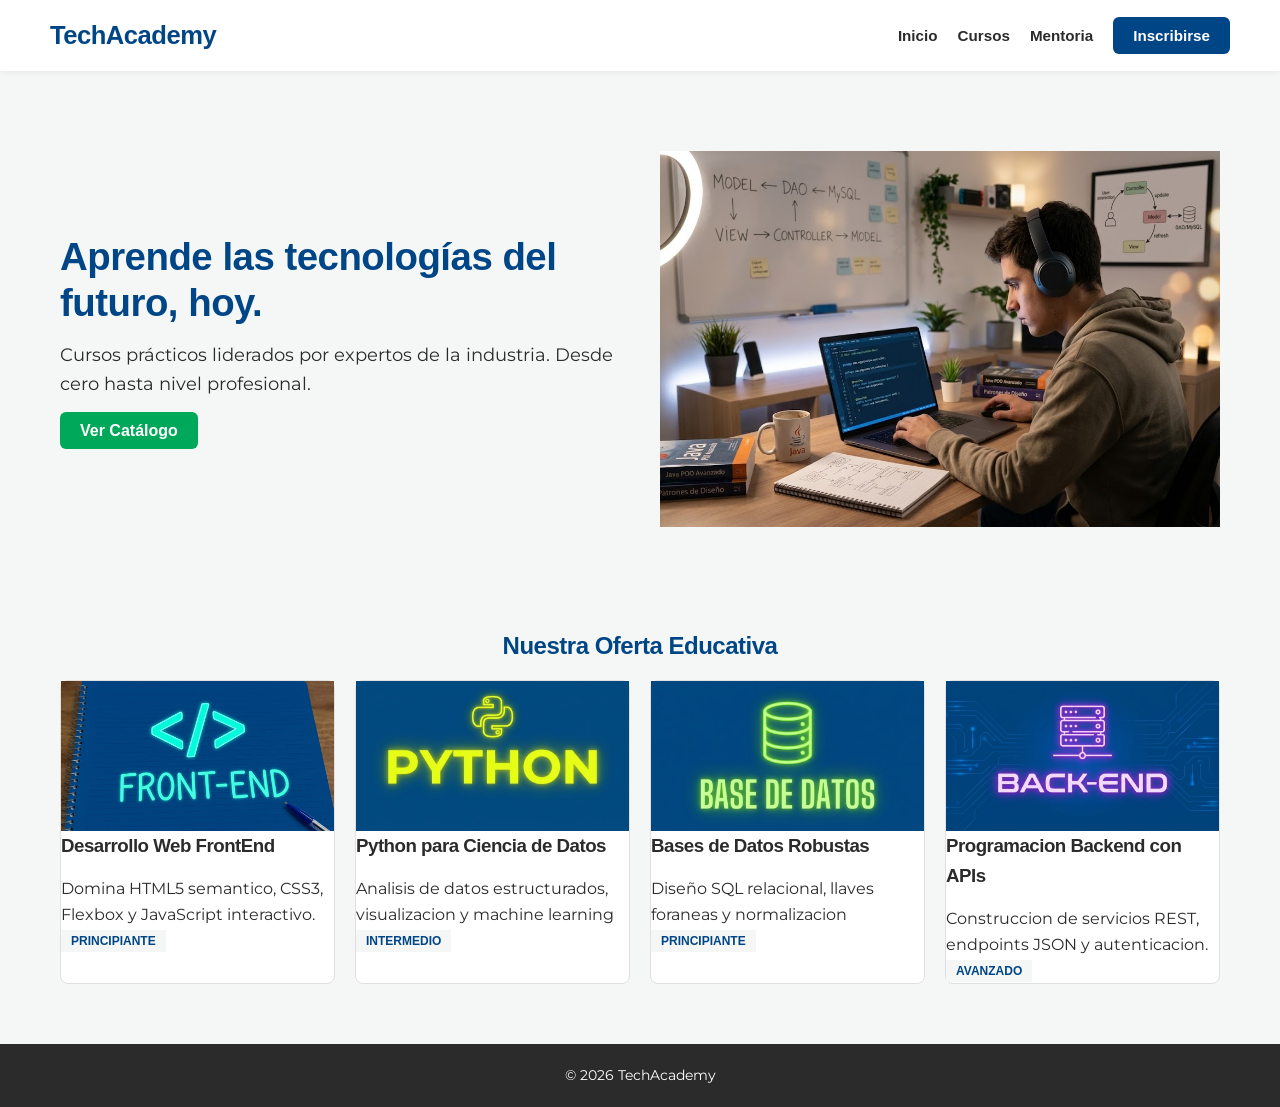
<file: 04_curso/index.html>
<!DOCTYPE html>
<html lang="es">
<head>
    <meta charset="UTF-8">
    <meta name="viewport" content="width=device-width, initial-scale=1.0">
    <title>TechAcademy</title>
    <link rel="stylesheet" href="css/miEstilo.css">
</head>

<body>

    <header>
        <div class="logo">
            <h1>TechAcademy</h1>
        </div>

        <nav class="menu">
            <ul>
                <li><a href="index.html">Inicio</a></li>
                <li><a href="cursos.html">Cursos</a></li>
                <li><a href="mentoria.html">Mentoria</a></li>
                <li><a href="inscribirse.html" class="btn_destacado">Inscribirse</a></li>
            </ul>
        </nav>
    </header>

    <main>
        <section class="hero">

            <div class="hero_contenido">
                <h2>Aprende las tecnologías del futuro, hoy.</h2>

                <p>
                    Cursos prácticos liderados por expertos de la industria.
                    Desde cero hasta nivel profesional.
                </p>

                <a href="" class="btn_accion">Ver Catálogo</a>
            </div>

            <div class="hero_imagen">
                <img src="images/img1.jpg" alt="Estudiante programando">
            </div>

        </section>

        <section id="Catálogo">
            <h2>Nuestra Oferta Educativa</h2>

            <div class="grid_cursos">

                <article class="tarjeta_curso">
                    <img src="images/img2.jpg" alt="FronEnd">
                    <div>
                        <h3>Desarrollo Web FrontEnd</h3>
                        <p>Domina HTML5 semantico, CSS3, Flexbox y JavaScript interactivo.</p>
                        <span class="nivel">Principiante</span>
                    </div>
                </article>

                <article class="tarjeta_curso">
                    <img src="images/img3.jpg" alt="Python">
                    <div>
                        <h3>Python para Ciencia de Datos</h3>
                        <p>Analisis de datos estructurados, visualizacion y machine learning</p>
                        <span class="nivel">Intermedio</span>
                    </div>
                </article>

                <article class="tarjeta_curso">
                    <img src="images/img4.jpg" alt="Bases de Datos">
                    <div>
                        <h3>Bases de Datos Robustas</h3>
                        <p>Diseño SQL relacional, llaves foraneas y normalizacion</p>
                        <span class="nivel">Principiante</span>
                    </div>
                </article>

                <article class="tarjeta_curso">
                    <img src="images/img5.jpg" alt="Backend con APIs">
                    <div>
                        <h3>Programacion Backend con APIs</h3>
                        <p>Construccion de servicios REST, endpoints JSON y autenticacion.</p>
                        <span class="nivel">Avanzado</span>
                    </div>
                </article>

            </div>
        </section>
    </main>

    <footer>
        <p>&copy; 2026 TechAcademy</p>
    </footer>

</body>
</html>
</file>
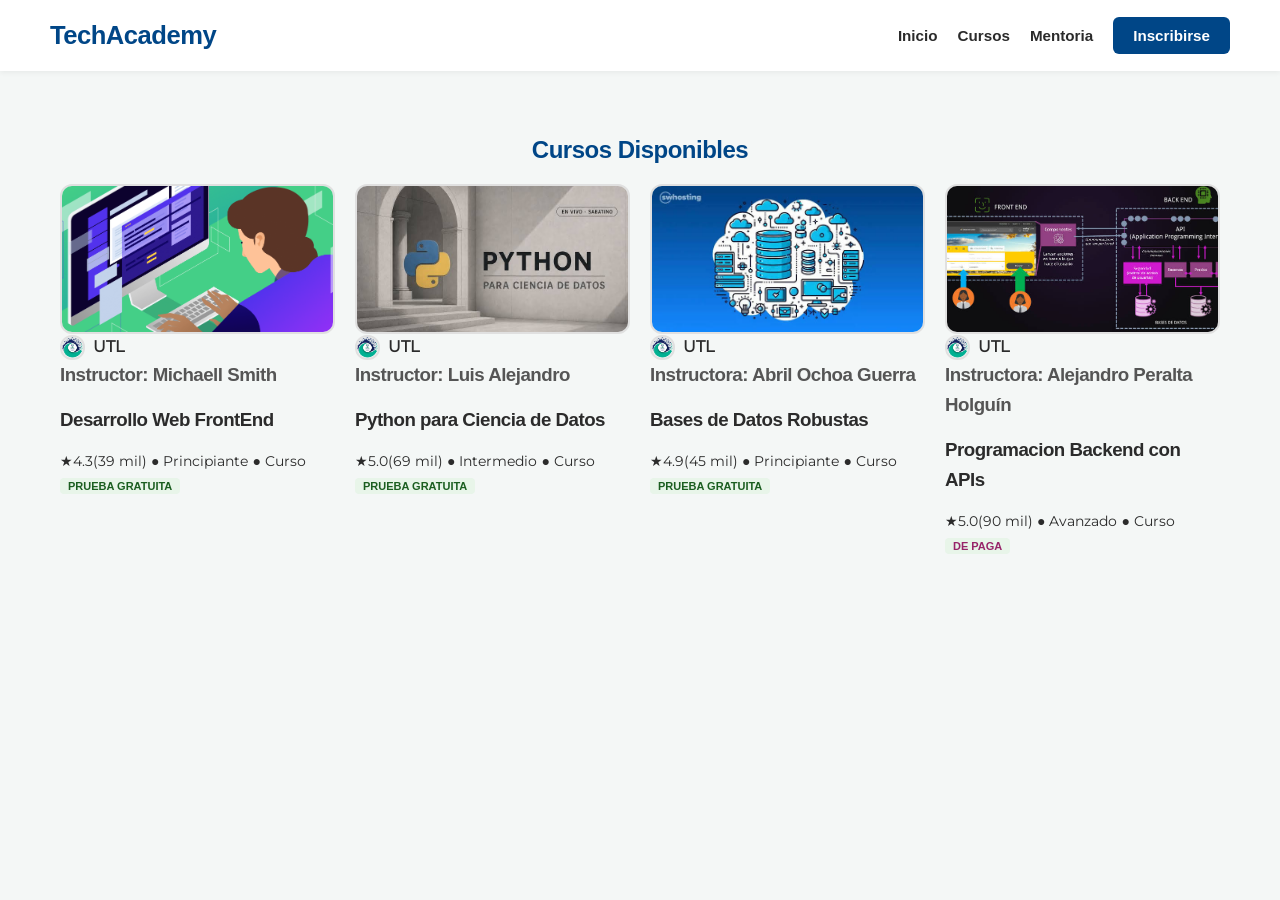
<file: 04_curso/cursos.html>
<!DOCTYPE html>
<html lang="es">
<head>
    <meta charset="UTF-8">
    <meta name="viewport" content="width=device-width, initial-scale=1.0">
    <link rel="stylesheet" href="css/miEstilo.css">
    <title>Cursos</title>
</head>
<body>

    <header>
        <div class="logo">
            <h1>TechAcademy</h1>
        </div>

        <nav class="menu">
            <ul>
                <li><a href="index.html">Inicio</a></li>
                <li><a href="cursos.html">Cursos</a></li>
                <li><a href="mentoria.html">Mentoria</a></li>
                <li><a href="inscribirse.html" class="btn_destacado">Inscribirse</a></li>
            </ul>
        </nav>
    </header>

<main>

            <section id="Catálogo">
            <h2>Cursos Disponibles</h2>

            <div class="grid_cursos">

                <article class="tarjeta_cursos">
                    <img src="images/img6.png" alt="FronEnd">
                    <div>

                    <div class="contenedor_creador">
                        <img class="logo_mini" src="images/logo.png" alt="Logo"> 
                         <p class="creador_curso">UTL</p>
                    </div>
                        <h3 style="color: #555;">Instructor: Michaell Smith</h3>
                        <h3>Desarrollo Web FrontEnd</h3>
                        <p style="font-size: 14px;"">★4.3(39 mil) ● Principiante ● Curso</p>
                        <span class="estrella" style="background-color: #e8f5e9; color: #1b5e20; padding: 2px 8px; border-radius: 4px; font-weight: bold; font-size: 11px;">
                            Prueba Gratuita
                        </span>
                    </div>
                </article>

                <article class="tarjeta_cursos">
                    <img src="images/img7.jpg" alt="Python">
                    <div>

                    <div class="contenedor_creador">
                        <img class="logo_mini" src="images/logo.png" alt="Logo"> 
                         <p class="creador_curso">UTL</p>
                    </div>
                        <h3 style="color: #555;">Instructor: Luis Alejandro</h3>
                        <h3>Python para Ciencia de Datos</h3>
                        <p style="font-size: 14px;"">★5.0(69 mil) ● Intermedio ● Curso</p>
                        <span class="estrella" style="background-color: #e8f5e9; color: #1b5e20; padding: 2px 8px; border-radius: 4px; font-weight: bold; font-size: 11px;">
                            Prueba Gratuita
                        </span>
                    </div>
                </article>

                <article class="tarjeta_cursos">
                    <img src="images/img8.jpg" alt="Bases de Datos">
                    <div>

                    <div class="contenedor_creador">
                        <img class="logo_mini" src="images/logo.png" alt="Logo"> 
                         <p class="creador_curso">UTL</p>
                    </div>
                        <h3 style="color: #555;">Instructora: Abril Ochoa Guerra</h3>
                        <h3>Bases de Datos Robustas</h3>
                        <p style="font-size: 14px;"">★4.9(45 mil) ● Principiante ● Curso</p>
                        <span class="estrella" style="background-color: #e8f5e9; color: #1b5e20; padding: 2px 8px; border-radius: 4px; font-weight: bold; font-size: 11px;">
                            Prueba Gratuita
                        </span>
                        
                    </div>
                </article>

                <article class="tarjeta_cursos">
                    <img src="images/img9.jpg" alt="Backend con APIs">
                    <div>

                    <div class="contenedor_creador">
                        <img class="logo_mini" src="images/logo.png" alt="Logo"> 
                         <p class="creador_curso">UTL</p>
                    </div>
                        <h3 style="color: #555;">Instructora: Alejandro Peralta Holguín</h3>
                        <h3>Programacion Backend con APIs</h3>
                        <p style="font-size: 14px;"">★5.0(90 mil) ● Avanzado ● Curso</p>
                        <span class="estrella" style="background-color: #e8f5e9; color: #972469; padding: 2px 8px; border-radius: 4px; font-weight: bold; font-size: 11px;">
                            De Paga
                        </span>
                    </div>
                </article>

            </div>
        </section>
</main>

</body>
</html>
</file>
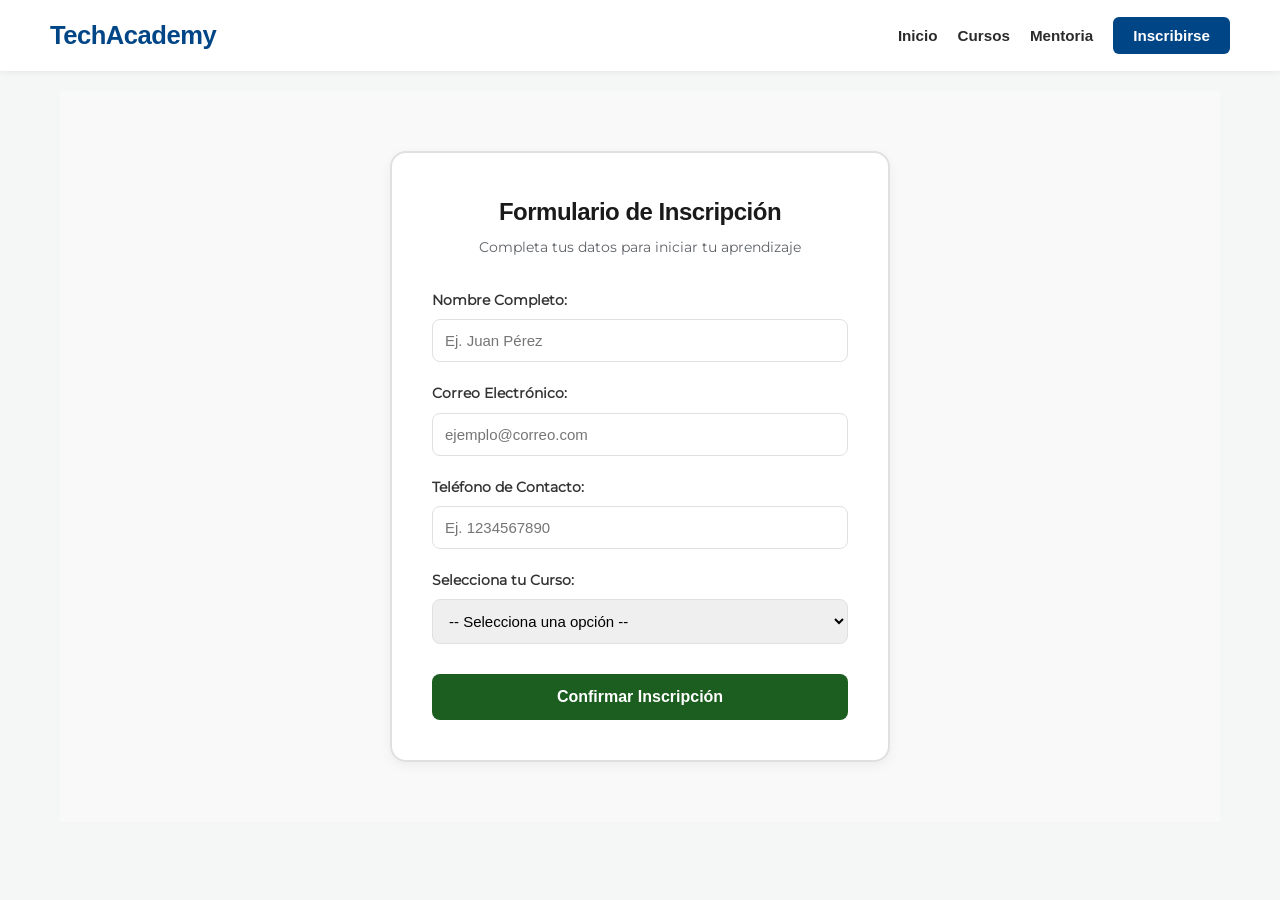
<file: 04_curso/inscribirse.html>
<!DOCTYPE html>
<html lang="es">
<head>
    <meta charset="UTF-8">
    <meta name="viewport" content="width=device-width, initial-scale=1.0">
    <link rel="stylesheet" href="css/miEstilo.css">
    <title>Inscripción - TechAcademy</title>
</head>
<body>

    <!-- Hecho con IA porque no sabia como hacerlo-->
    <header>
        <div class="logo">
            <h1>TechAcademy</h1>
        </div>

        <nav class="menu">
            <ul>
                <li><a href="index.html">Inicio</a></li>
                <li><a href="cursos.html">Cursos</a></li>
                <li><a href="mentoria.html">Mentoria</a></li>
                <li><a href="inscribirse.html" class="btn_destacado">Inscribirse</a></li>
            </ul>
        </nav>
    </header>

    <main>
        <section class="seccion_formulario">
            <div class="tarjeta_formulario">
                <h2>Formulario de Inscripción</h2>
                <p class="subtitulo">Completa tus datos para iniciar tu aprendizaje</p>

                <form action="cursos.html" method="GET" class="formulario_inscripcion">
                    
                    <div class="grupo_campo">
                        <label for="nombre">Nombre Completo:</label>
                        <input type="text" id="nombre" name="nombre_estudiante" placeholder="Ej. Juan Pérez" required>
                    </div>

                    <div class="grupo_campo">
                        <label for="correo">Correo Electrónico:</label>
                        <input type="email" id="correo" name="correo_estudiante" placeholder="ejemplo@correo.com" required>
                    </div>

                    <div class="grupo_campo">
                        <label for="telefono">Teléfono de Contacto:</label>
                        <input type="tel" id="telefono" name="telefono_estudiante" placeholder="Ej. 1234567890" required>
                    </div>

                    <div class="grupo_campo">
                        <label for="curso">Selecciona tu Curso:</label>
                        <select id="curso" name="curso_seleccionado" required>
                            <option value="" disabled selected>-- Selecciona una opción --</option>
                            <option value="frontend">Desarrollo Web FrontEnd</option>
                            <option value="python">Python para Ciencia de Datos</option>
                            <option value="base_datos">Bases de Datos Robustas</option>
                            <option value="backend">Programación Backend con APIs</option>
                        </select>
                    </div>

                    <button type="submit" class="btn_enviar">Confirmar Inscripción</button>
                </form>
            </div>
        </section>
    </main>

</body>
</html>
</file>
<file: 04_curso/css/miEstilo.css>
@font-face {
    font-family: 'MonseDescargada';
    src: url('../fonts/Montserrat-Regular.ttf');
}

:root {
    --color_principal: #004687;
    --color_secundario: #00a859;
    --color_oscuro: #2b2b2b;
    --color_claro: #ffffff;
    --color_fondo: #f4f7f6;
    --color_borde: #e0e0e0;

    /* Tipografía en línea para títulos */
    --fuente_titulos: 'Open Sans', sans-serif;

    /* Tipografía descargada (local) para cuerpo de texto */
    --fuente_cuerpo: 'MonseDescargada', Arial, sans-serif;
}

* {
    margin: 0;
    padding: 0;
    box-sizing: border-box;
}

body {
    background-color: var(--color_fondo);
    color: var(--color_oscuro);
    line-height: 1.6;
    font-family: var(--fuente_cuerpo);
}

h1, h2, h3 {
    font-family: var(--fuente_titulos);
    font-weight: 700;
    letter-spacing: -0.5px;
    margin-bottom: 15px;
}

ul {
    list-style: none;
}

a {
    text-decoration: none;
    color: var(--color_oscuro);
    font-family: var(--fuente_titulos);
}

header {
    background-color: var(--color_claro);
    padding: 15px 50px;
    display: flex;
    justify-content: space-between;
    align-items: center;
    box-shadow: 0 2px 5px rgba(0, 0, 0, 0.05);
    position: sticky;
    top: 0;
    z-index: 1000;
}

.logo h1 {
    color: var(--color_principal);
    font-size: 1.6rem;
    font-weight: 800;
    margin-bottom: 0;
}

.menu ul {
    display: flex;
    gap: 20px;
    align-items: center;
}

.menu a {
    font-size: 0.95rem;
    font-weight: 600;
}

.menu a:hover {
    color: var(--color_principal);
}

.btn_destacado,
.btn_accion {
    padding: 10px 20px;
    border-radius: 6px;
    font-weight: 700;
}

.btn_destacado {
    background-color: var(--color_principal);
    color: var(--color_claro);
}

.btn_accion {
    background-color: var(--color_secundario);
    color: var(--color_claro);
}

#btn_destacado, #btn_accion {
    padding: 10px 20px;
    border-radius: 6px;
    font-weight: 700;
}

.hero {
    display: flex;
    align-items: center;
    gap: 40px;
    padding: 60px 0;
    flex-wrap: wrap;
}

.hero_contenido,
.hero_imagen {
    flex: 1 1 300px;
}

img {
    max-width: 100%;
    height: auto;
    display: block;
}

.hero_contenido h2 {
    font-size: 2.4rem;
    color: var(--color_principal);
    line-height: 1.2;
}

.hero_contenido p {
    font-size: 1.1rem;
    margin-bottom: 20px;
}

main {
    max-width: 1200px;
    margin: 0 auto;
    padding: 20px;
}

#Catálogo {
    padding: 40px 0;
}

#Catálogo h2 {
    text-align: center;
    color: var(--color_principal);
}

.grid_cursos {
    display: flex;
    flex-wrap: wrap;
    gap: 20px;
    justify-content: center;
}

.tarjeta_curso {
    background-color: var(--color_claro);
    border: 1px solid var(--color_borde);
    border-radius: 8px;
    flex: 1 1 280px;
    max-width: 350px;
    display: flex;
    flex-direction: column;
    transition: transform 0.5s ease, box-shadow 0.5s ease;
}

.tarjeta_curso:hover {
    transform: translateY(-5px);
    box-shadow: 0 6px 18px rgba(0, 0, 0, 0.08);
}

.tarjeta_curso img {
    width: 100%;
    height: 150px;
    object-fit: cover;
}

.info_curso {
    padding: 20px;
    flex-grow: 1;
    display: flex;
    flex-direction: column;
}

.info_curso h3 {
    font-size: 1.3rem;
    color: var(--color_principal);
}

.info_curso p {
    margin-bottom: 15px;
    flex-grow: 1;
    color: var(--color_oscuro);
}

.nivel {
    background-color: var(--color_fondo);
    color: var(--color_principal);
    font-family: var(--fuente_titulos);
    padding: 4px 10px;
    font-size: 0.75rem;
    font-weight: 700;
    text-transform: uppercase;
    align-self: flex-start;
}

footer {
    background-color: var(--color_oscuro);
    color: var(--color_claro);
    text-align: center;
    padding: 20px;
    font-size: 0.9rem;
}

.deku{
    display: flex;
    align-items: center;
    gap: 40px;
    padding: 60px 0;
    flex-wrap: wrap;
    width: 100%;
    justify-content: center;
}

.deku_contenido h2 {
    font-size: 2.4rem;
    color: var(--color_secundario);
    line-height: 1.2;
    width: 100%;
    justify-content: center;
}

.grid_cursos {
    display: grid;
    grid-template-columns: repeat(4, 1fr); 
    gap: 20px;
    width: 100%;
    justify-content: center;
}

.tarjeta_curso {
    background-color: var(--color_claro);
    border: 1px solid var(--color_borde);
    border-radius: 8px;
    width: 100%; 
    display: flex;
    flex-direction: column;
    transition: transform 0.5s ease, box-shadow 0.5s ease;
}

.tarjeta_cursos:hover {
    transform: translateY(-5px);
    box-shadow: 0 6px 18px rgba(0, 0, 0, 0.08);
}

.tarjeta_cursos img {
    width: 100%;
    height: 150px;
    object-fit: cover;
    border-radius: 12px;
    border: 2px solid #e0e0e0;
    box-sizing: border-box;
}

.info_cursos {
    padding: 20px;
    flex-grow: 1;
    display: flex;
    flex-direction: column;
}

.info_cursos h3 {
    font-size: 1.3rem;
    color: var(--color_principal);
}

.estrella {
    background-color: var(--color_fondo);
    color: var(--color_principal);
    font-family: var(--fuente_titulos);
    padding: 4px 10px;
    font-size: 0.75rem;
    font-weight: 700;
    text-transform: uppercase;
    align-self: flex-start;
}

/* Hechos con ayuda de la IA */
.logo_mini {
    width: 25px !important;
    height: 25px !important;
    object-fit: contain;
}

.contenedor_creador {
    display: flex !important;
    align-items: center !important; 
    gap: 8px !important;        
}

p.creador_curso {
    font-weight: 600;       
    color: var(--color_oscuro);         
    text-transform: none;   
    margin: 0 !important;           
    padding: 0 !important;
    display: inline-block;
}

/* --- Hecho con IA --- */

.seccion_formulario {
    padding: 60px 20px;
    background-color: #f9f9f9;
    display: flex;
    justify-content: center;
    align-items: center;
    min-height: 80vh;
}

.tarjeta_formulario {
    background-color: #ffffff;
    border: 2px solid #e0e0e0;
    border-radius: 16px;
    overflow: hidden;
    padding: 40px;
    max-width: 500px;
    width: 100%;
    box-shadow: 0 4px 12px rgba(0, 0, 0, 0.05);
}

.tarjeta_formulario h2 {
    margin-top: 0;
    margin-bottom: 5px;
    color: #1a1a1a;
    text-align: center;
}

.tarjeta_formulario .subtitulo {
    font-size: 14px;
    color: #5f6368;
    text-align: center;
    margin-bottom: 30px;
}

.grupo_campo {
    margin-bottom: 20px;
    display: flex;
    flex-direction: column;
}

.grupo_campo label {
    font-size: 14px;
    font-weight: bold;
    color: #333333;
    margin-bottom: 8px;
}

.grupo_campo input, 
.grupo_campo select {
    padding: 12px;
    border: 1.5px solid #e0e0e0;
    border-radius: 8px; 
    font-size: 15px;
    outline: none;
    transition: border-color 0.2s;
}

.grupo_campo input:focus, 
.grupo_campo select:focus {
    border-color: #1b5e20; 
}

.btn_enviar {
    width: 100%;
    padding: 14px;
    background-color: #1b5e20; 
    color: white;
    border: none;
    border-radius: 8px;
    font-size: 16px;
    font-weight: bold;
    cursor: pointer;
    transition: background-color 0.2s;
    margin-top: 10px;
}

.btn_enviar:hover {
    background-color: #123c14; 
}
</file>
